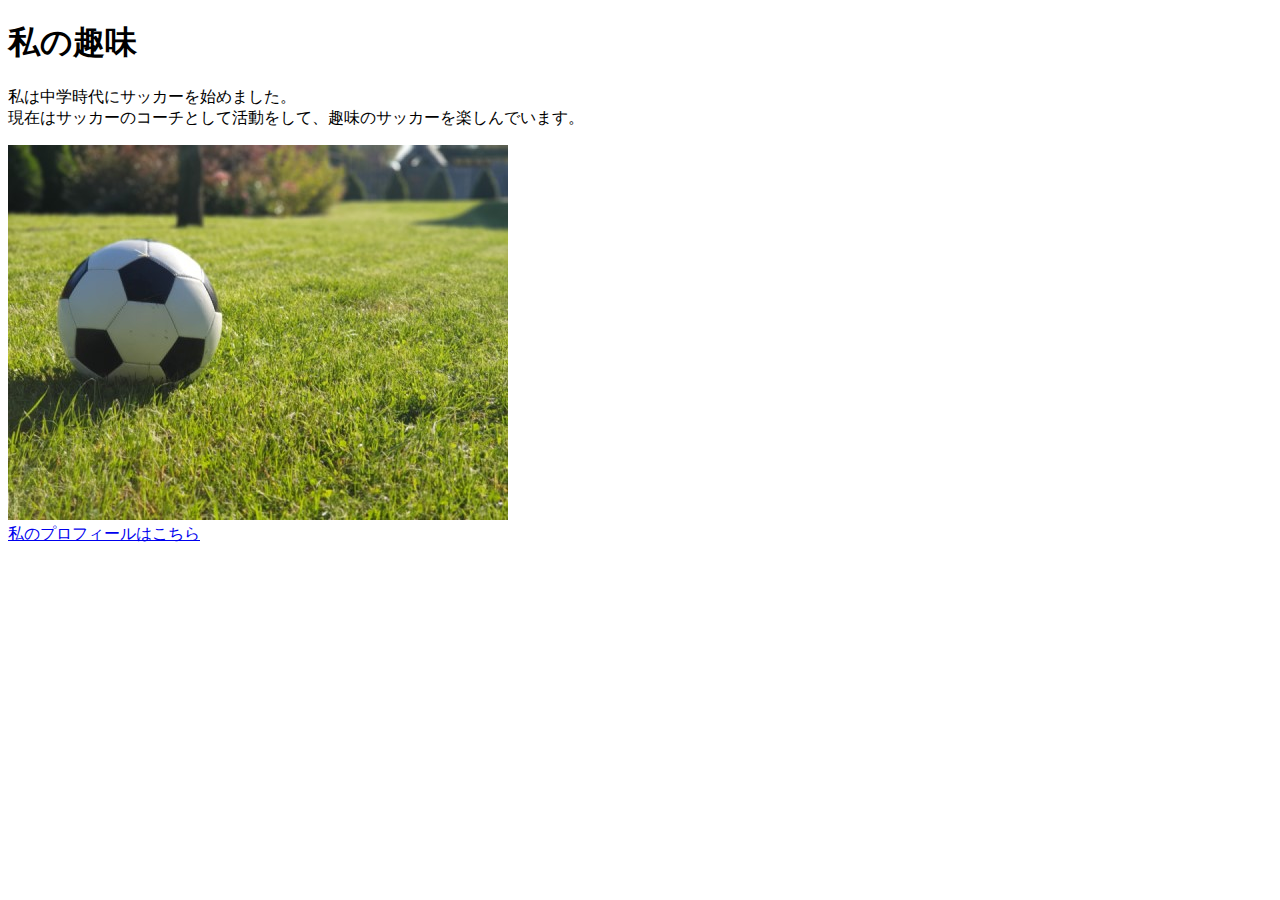
<file: index.html/index.html>
<!DOCTYPE html>
<html>
<head>
  <title>5章課題</title>
  <meta name="description" content="このページは5章の課題です。">
  <meta charset="UTF-8">
</head>
<body>
  <h1>私の趣味</h1>
  <p>私は中学時代にサッカーを始めました。<br>
    現在はサッカーのコーチとして活動をして、趣味のサッカーを楽しんでいます。
  </p>
  <img src="images/sample.jpg" alt="写真">
  <br>
  <a href="https://x.com/samuraijuku">私のプロフィールはこちら</a>
</body>
</html>
</file>
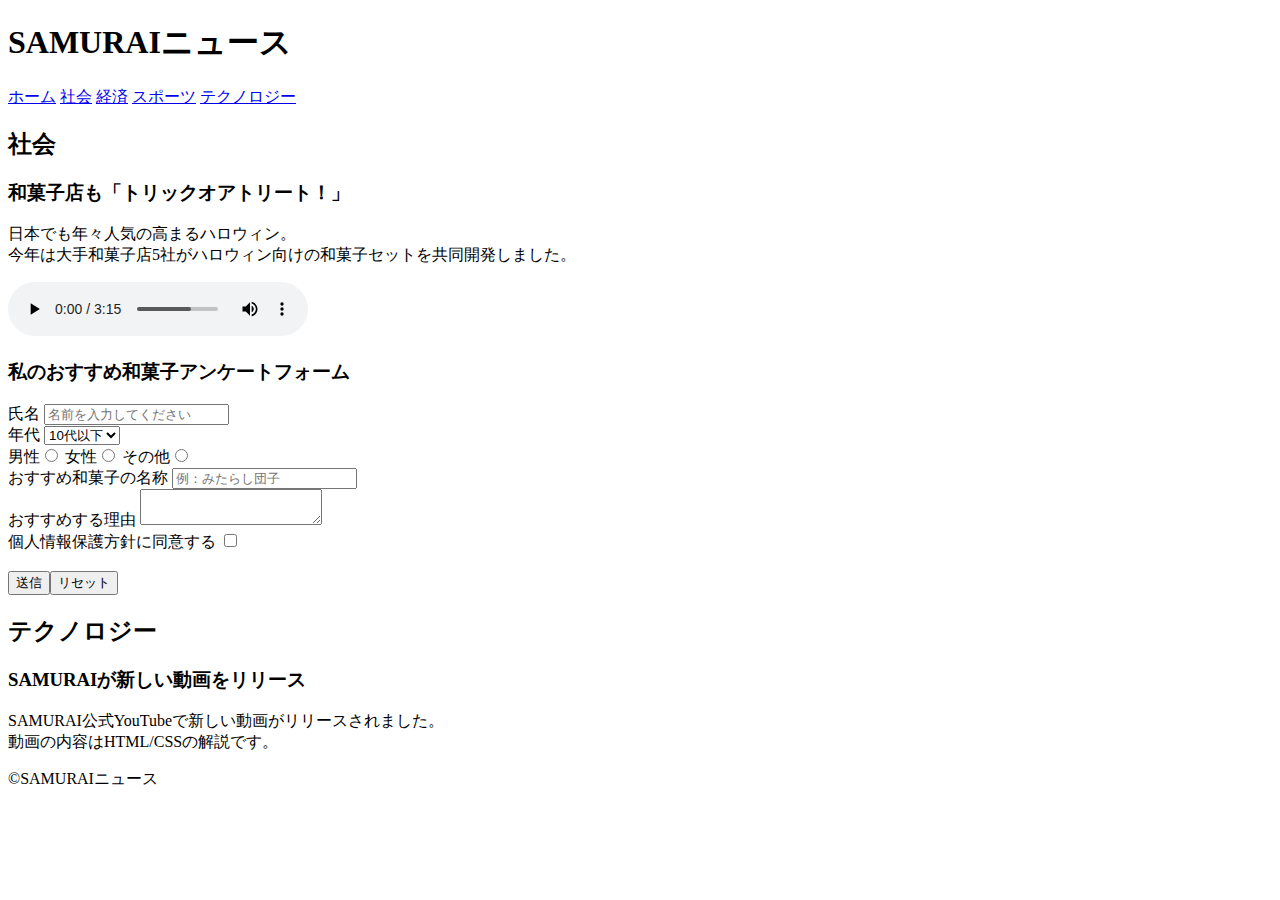
<file: kadai_008/kadai_008.html>
<!DOCTYPE html>
<html>
  <head>
    <title>8章課題</title>
    <meta name="description" content="このページは8章の課題です。">
    <meta charset="UTF-8">
  </head>
  <body>
    <header>
      <h1>SAMURAIニュース</h1>
      <nav>
        <a href="https://www.sejuku.net/">ホーム</a>
        <a href="https://www.sejuku.net/">社会</a>
        <a href="https://www.sejuku.net/">経済</a>
        <a href="https://www.sejuku.net/">スポーツ</a>
        <a href="https://www.sejuku.net/">テクノロジー</a>
      </nav>
    </header>
    <main>
      <article>
        <h2>社会</h2>
        <section>
          <h3>和菓子店も「トリックオアトリート！」</h3>
          <p>日本でも年々人気の高まるハロウィン。<br>今年は大手和菓子店5社がハロウィン向けの和菓子セットを共同開発しました。</p>
                  <audio src="ichi.mp3" controls></audio>
        </section>

        <section>
          <h3>私のおすすめ和菓子アンケートフォーム</h3>
          <form>
            <label>氏名</label>
            <input type="text" placeholder="名前を入力してください">
           <br> 

           <label>年代</label>
           <select>
           <option>10代以下</option>
           <option>20代</option>
           <option>30代</option>
           <option>40代以上</option>
           </select>
           <br>

           <label>男性</label><input type="radio" name="gender">
           <label>女性</label><input type="radio" name="gender">
           <label>その他</label><input type="radio" name="gender">
           <br>

           <label>おすすめ和菓子の名称</label>
           <input type="text" placeholder="例：みたらし団子">
           <br>

           <label>おすすめする理由</label>
           <textarea></textarea>

           <br>
          
           <label>個人情報保護方針に同意する</label>
           <input type="checkbox">
           <br>
           <br>

           <input type="submit" value="送信"><input type="reset" value="リセット">
           <br>

           



          </form>
        </section>
      </article>
      <article>
      <h2>テクノロジー</h2>
      <section>
        <h3>SAMURAIが新しい動画をリリース</h3>
        <p>SAMURAI公式YouTubeで新しい動画がリリースされました。<br>動画の内容はHTML/CSSの解説です。</p>

      </section>
      </article>
    </main>
    <footer>
      <P>&copy;SAMURAIニュース</P>
    </footer>
  </body>
</html>
</file>
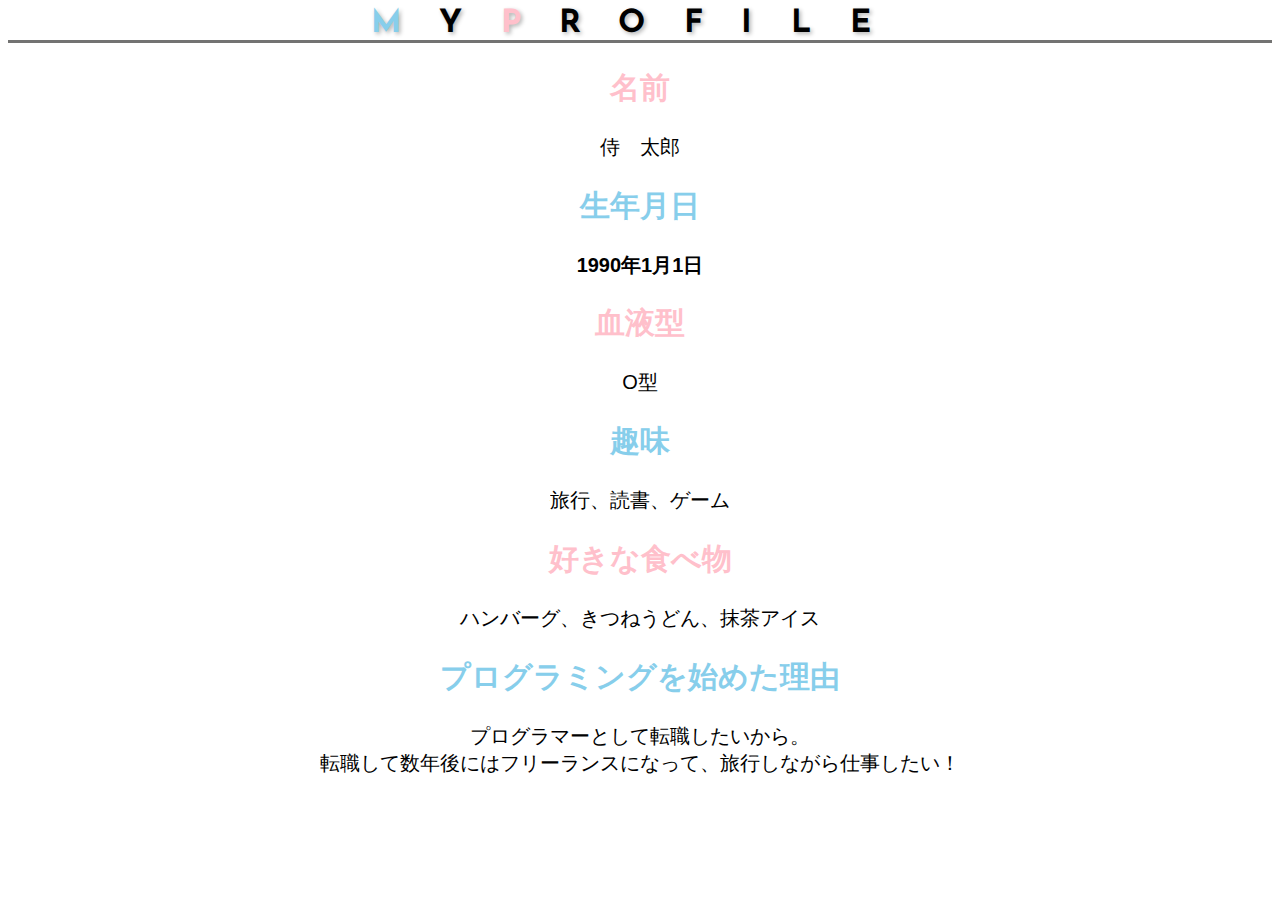
<file: kadai_015/kdai_015.html>
<!DOCTYPE html>
<html>
<head>
  <title>15章課題</title>
  <meta charset="UTF-8">
  <meta name="description" content="このページは15章の課題です。">
  <link rel="stylesheet" href="style.css">
  <link rel="preconnect" href="https://fonts.googleapis.com">
  <link rel="preconnect" href="https://fonts.gstatic.com" crossorigin>
  <link href="https://fonts.googleapis.com/css2?family=Josefin+Sans&display=swap" rel="stylesheet">
</head>
<body>
  <h1><span class="blue">M</span>Y<span class="pink">P</span>ROFILE</h1>
  <div id="basic">
    <h2 class="pink">名前</h2>
    <p>侍　太郎</p>
    <h2 class="blue">生年月日</h2>
    <p class="bold">1990年1月1日</p>
    <h2 class="pink">血液型</h2>
    <p>O型</p>
  </div>
  <h2 class="blue">趣味</h2>
  <p>旅行、読書、ゲーム</p>
  <h2 class="pink">好きな食べ物</h2>
  <p>ハンバーグ、きつねうどん、抹茶アイス</p>
  <h2 class="blue">プログラミングを始めた理由</h2>
  <p>プログラマーとして転職したいから。<br>転職して数年後にはフリーランスになって、旅行しながら仕事したい！</p>
  <font size="20px"></font>
</body>
</html>
</file>
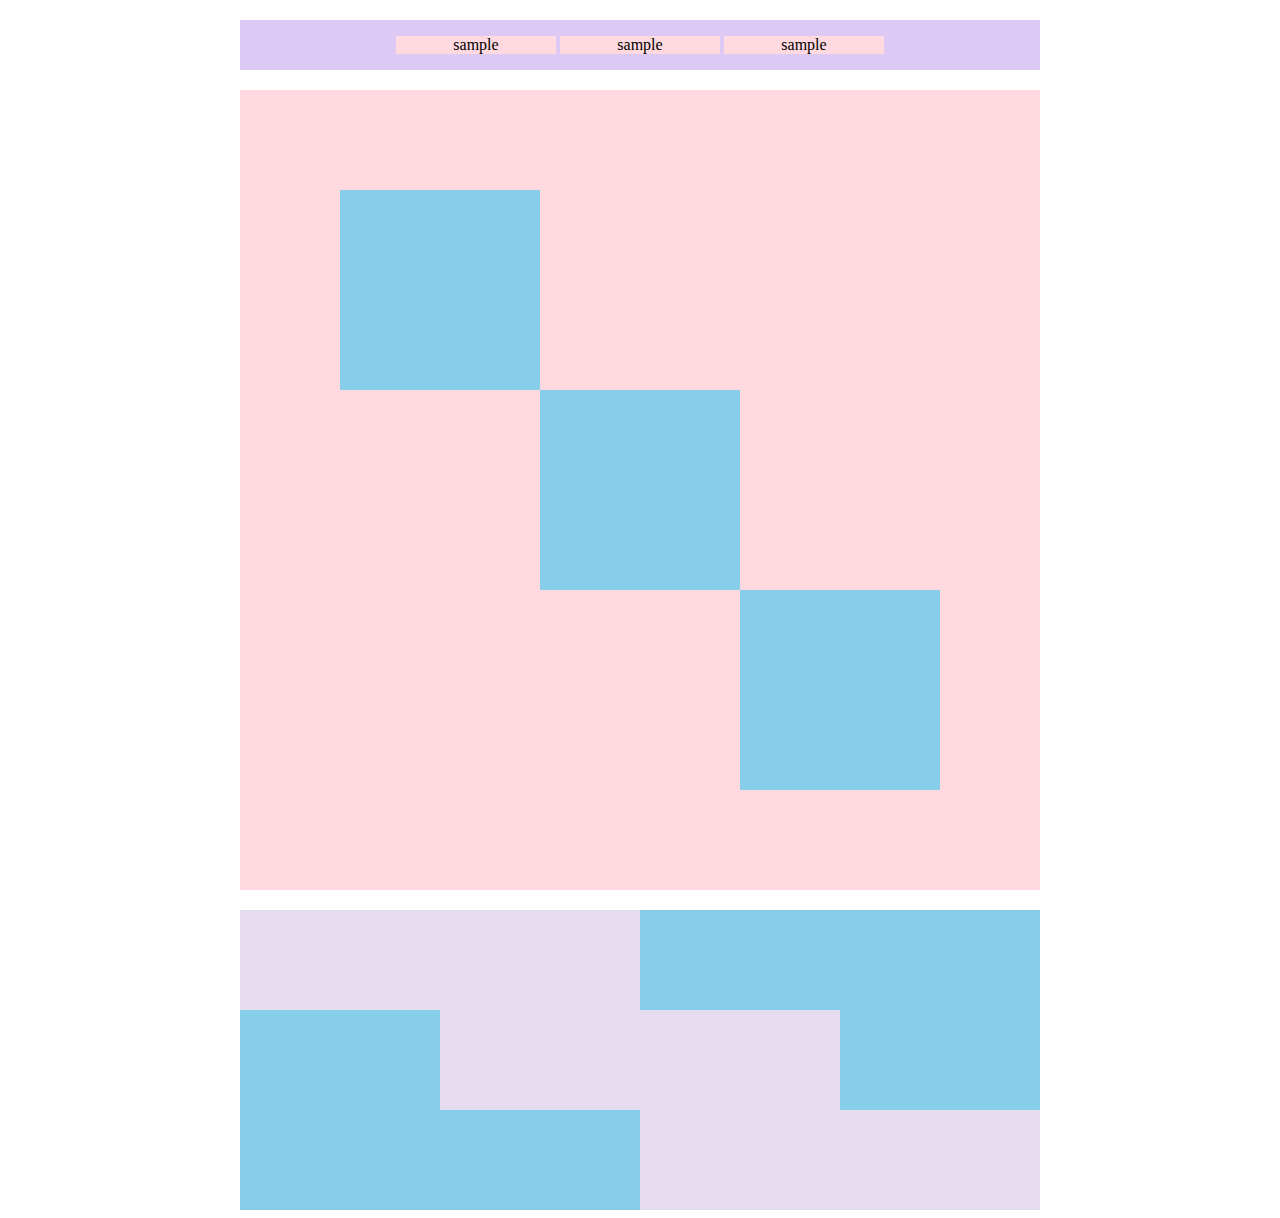
<file: kadai_018/kadai_018.html>
<!DOCTYPE html>
<html>
<head>
  <meta charset="UTF-8">
  <link rel="stylesheet" href="style.css">
  <meta name="description" content="このページは18章の課題です。">
  <title>18章課題</title>
</head>
<body>
  <div id="top">
    <p class="top-child">sample</p>
    <p class="top-child">sample</p>
    <p class="top-child">sample</p>
  </div>
  <div id="middle">
    <div id="middle-child01"></div>
    <div id="middle-child02"></div>
    <div id="middle-child03"></div>
  </div>
  <div id="bottom">
    <div id="bottom-child01"></div>
    <div id="bottom-child02"></div>
    <div id="bottom-child03"></div>
  </div>
</body>
</html>
</file>
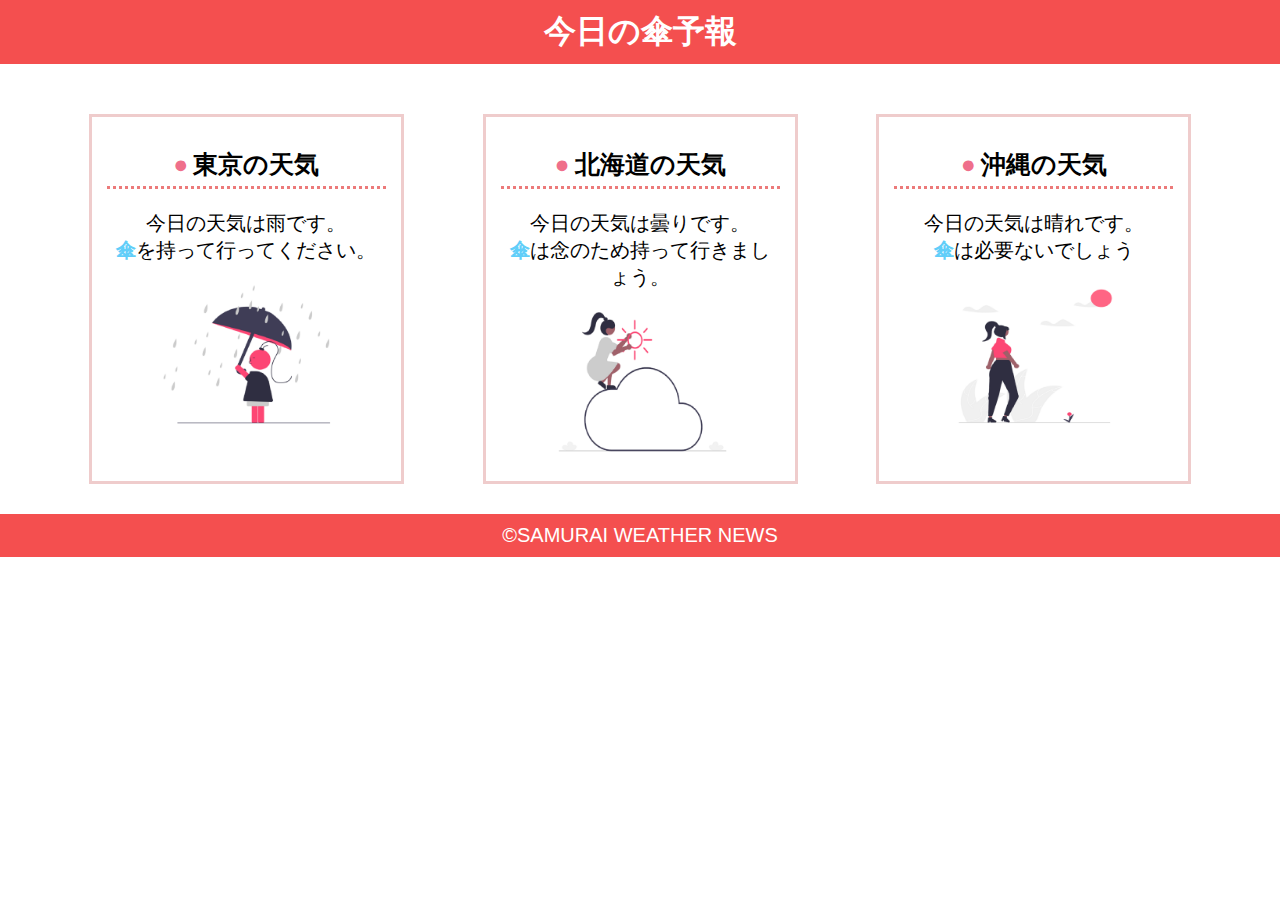
<file: kadai_022/kadai_022.html>
<!DOCTYPE html>
<html>
    <head>
        <meta charset="UTF-8">
        <meta name="viewport" content="width=device-width, initial-scale=1.0">
        <link rel="stylesheet" href="style.css">
        <meta name="description" content="このページは22章の課題です。">
        <title>22章課題</title>
    </head>
    <body>
       
        <header>
            <h1>今日の傘予報</h1>
        </header>  
 
        <main>

            <div id="parent">
                <div class="contents">
                    <h2>東京の天気</h2>
                    <p>今日の天気は雨です。</p>
                    <p>傘を持って行ってください。</p>
                    <img src="images/rainy.png" alt="雨">
                </div>
 
                <div class="contents">
                    <h2>北海道の天気</h2>
                    <p>今日の天気は曇りです。</p>
                    <p>傘は念のため持って行きましょう。</p>
                    <img src="images/cloudy.png" alt="曇り">
                </div>
 
                <div class="contents">
                    <h2>沖縄の天気</h2>
                    <p>今日の天気は晴れです。</p>
                    <p>傘は必要ないでしょう</p>
                    <img src="images/sunny.png" alt="晴れ">
                </div>

            </div>    
 
        </main>
 
        <footer>
            <a href="https://www.sejuku.net/corp/">&copy;SAMURAI WEATHER NEWS</a>
         </footer>
 
    </body>
</html>
</file>
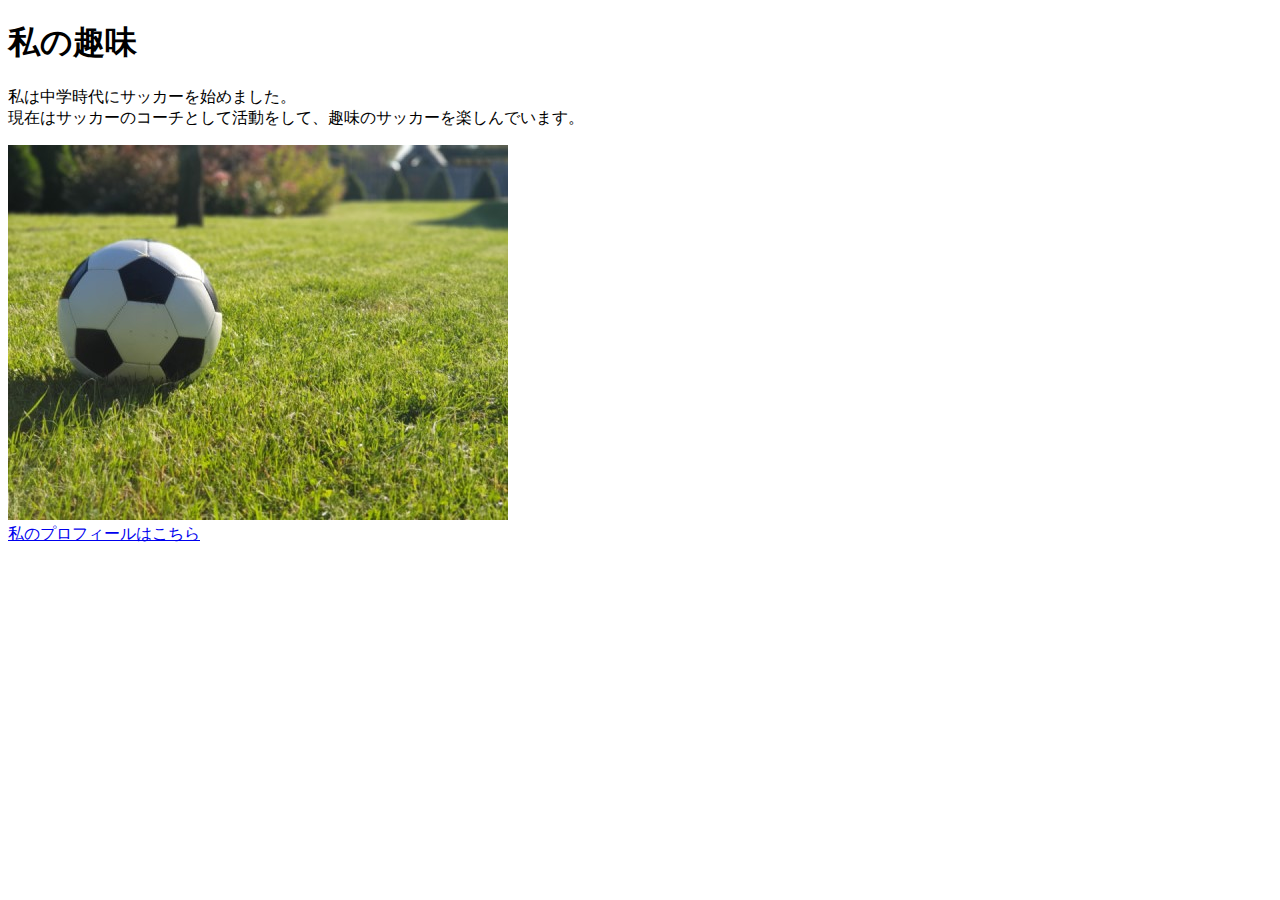
<file: kadai_005/html/kadai_005.html>
<!DOCTYPE html>
<html>
<head>
  <title>5章課題</title>
  <meta name="description" content="このページは5章の課題です。">
  <meta charset="UTF-8">
</head>
<body>
  <h1>私の趣味</h1>
  <p>私は中学時代にサッカーを始めました。<br>
    現在はサッカーのコーチとして活動をして、趣味のサッカーを楽しんでいます。
  </p>
  <img src="../images/sample.jpg" alt="サッカーボール">
  <br>
  <a href="https://x.com/samuraijuku">私のプロフィールはこちら</a>
</body>
</html>
</file>
<file: kadai_015/style.css>
body {
  font-family: "Arial", "Meiryo", sans-serif;
  font-size: 20px;
  text-align: center; 
}

.blue{
  color:skyblue;
}

.pink{
  color:rgb(255, 192, 203);
}

.class{
  border-bottom: solid 1px black;
}

h1{
  font-family: 'Josefin Sans', sans-serif;
  font-size: 2rem;
  letter-spacing: 1.2em;
  text-shadow: 2px 2px 4px rgba(0, 0, 0,0.3);
  border-bottom: 3px solid rgb(115, 115, 114);
  margin: 0;
}
#basic p.bold {
  font-weight: bold;
}

#basic  p {
  font-weight: normal;
}
</file>
<file: kadai_018/style.css>
#top{
  width: 800px;
  background-color: #dcc9f4;
  margin: 20px auto;
  text-align: center;
}
.top-child{
  width: 20%;
  background-color:  #ffd9df;
  display: inline-block;
}
#middle{
  width: 800px;
  height: 800px;
  background-color: #ffd9df;
  margin: 20px auto;
  position: relative;
}
#middle-child01,
#middle-child02,
#middle-child03{
  width: 200px;
  height: 200px;
  background-color: #87ceeb;
  position: absolute;
}
#middle-child01{
  top: 100px;
  left: 100px;
}


#middle-child02 {
  top: 300px;
  left: 300px;
}

#middle-child03 {
  top: 500px;
  left: 500px;
}

#bottom{
  width: 800px;
  height: 300px;
  background-color: #87ceeb;
  margin: 0 auto;
  position: relative;
}

#bottom-child01,
#bottom-child02,
#bottom-child03{
  width: 400px;
  height: 100px;
  background-color: #e5dcf0;
  position: relative;
}

#bottom-child02 {
  left: 200px;
}

#bottom-child03 {
  left: 400px;
}
</file>
<file: kadai_022/style.css>
body,h1,p{
  margin:0;
}
body{
  font-family: sans-serif;
}

p,a{
  font-size: 20px;
}

header{
  margin-bottom: 20px;
  background-color: rgb(244,79,79);
  text-align: center;
  padding: 10px 0;
}

h1{
  color:rgb(255,255,255)
}

main{
  padding: 10px;
}

#parent{
  display: flex;
  justify-content: space-evenly;
  flex-wrap:wrap;
}

.contents{
  flex-basis:25%;
  padding:10px 15px;
  margin:20px 0;
  text-align:center;
  border: 3px solid rgb(239,204,204);
  box-sizing: border-box;
}

.contents img{
  margin: 10px 0;
  width: 70%;
}

h2{
  font-size: 25px;
  border-bottom: 3px dotted rgb(236,122,122);
  position: relative;
  padding-bottom: 5px;
}

h2::before {
    content: "●";
    color: rgb(239, 111, 139);
    margin-right: 5px;
}

.contents p:nth-of-type(2)::first-letter {
    font-weight: bold;
    color: rgb(97, 206, 249);
}

footer {
    background-color: rgb(244, 79, 79);
    text-align: center;
    padding: 10px 0;
}

a {
    color: rgb(255, 255, 255);
    text-decoration: none; 
}

a:visited {
    color: rgb(193, 234, 251);
}

a:hover {
    color: rgb(245, 178, 168);
}

@media screen and (max-width: 768px) {
    h2 {
        font-size: 30px;
    }

    p {
        font-size: 25px;
    }

    #parent {
        flex-direction: column;
    }
    .contents{
      flex-basis: 90%;
    }
}
</file>
